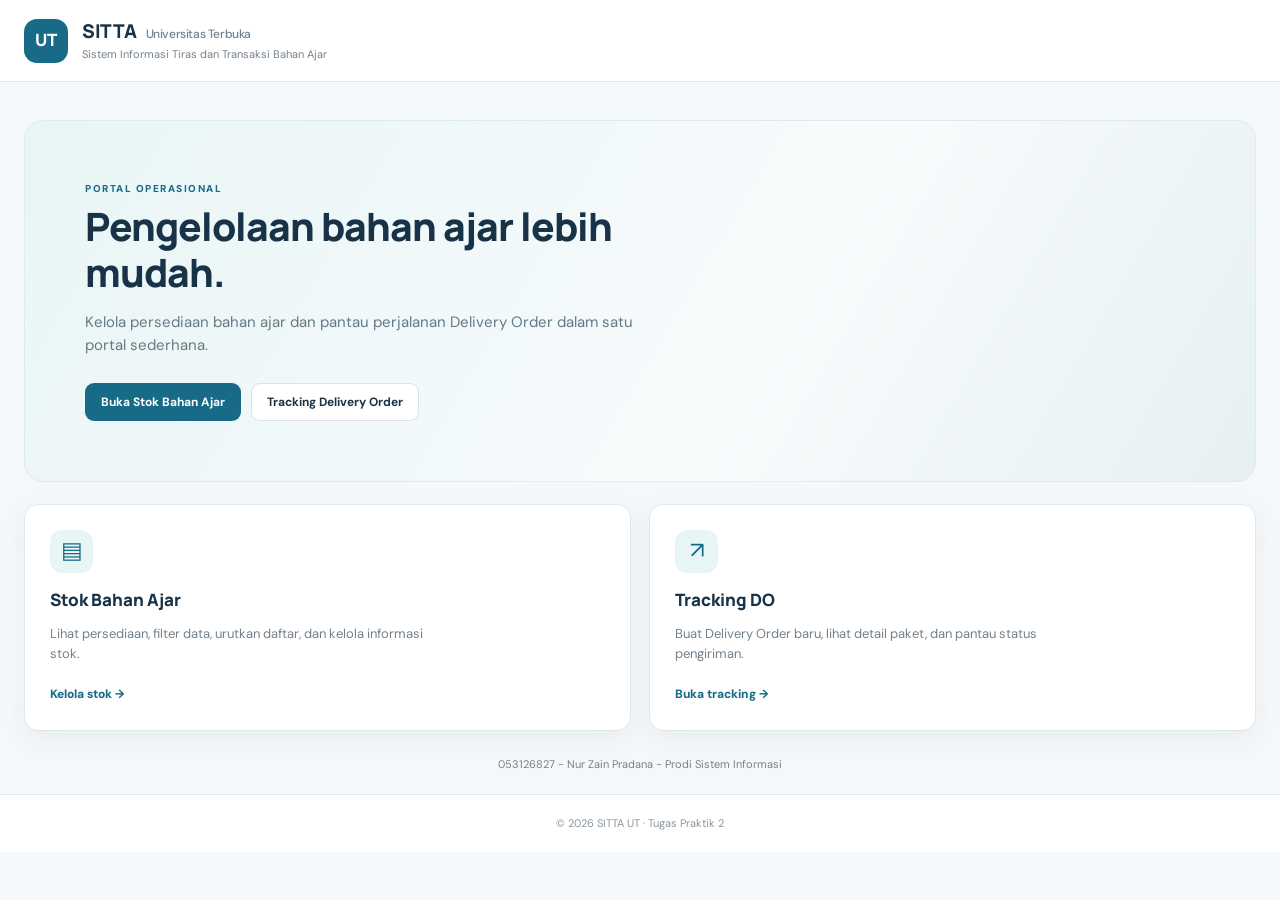
<file: index.html>
<!DOCTYPE html>
<html lang="id">
<head>
  <meta charset="UTF-8">
  <meta name="viewport" content="width=device-width, initial-scale=1">
  <title>SITTA UT - Beranda</title>
  <link rel="stylesheet" href="css/style.css">
</head>
<body>
  <header class="site-header">
    <div class="brand-mark">UT</div>
    <div><h1>SITTA <span>Universitas Terbuka</span></h1><p>Sistem Informasi Tiras dan Transaksi Bahan Ajar</p></div>
  </header>
  <main class="container">
    <section class="hero">
      <p class="eyebrow">PORTAL OPERASIONAL</p>
      <h2>Pengelolaan bahan ajar lebih mudah.</h2>
      <p>Kelola persediaan bahan ajar dan pantau perjalanan Delivery Order dalam satu portal sederhana.</p>
      <div class="hero-actions">
        <a class="button primary" href="stok.html">Buka Stok Bahan Ajar</a>
        <a class="button secondary" href="tracking.html">Tracking Delivery Order</a>
      </div>
    </section>
    <section class="feature-grid">
      <a class="feature-card" href="stok.html"><div class="feature-icon">▤</div><h3>Stok Bahan Ajar</h3><p>Lihat persediaan, filter data, urutkan daftar, dan kelola informasi stok.</p><span class="card-link">Kelola stok →</span></a>
      <a class="feature-card" href="tracking.html"><div class="feature-icon">↗</div><h3>Tracking DO</h3><p>Buat Delivery Order baru, lihat detail paket, dan pantau status pengiriman.</p><span class="card-link">Buka tracking →</span></a>
    </section>
    <p class="note">053126827 - Nur Zain Pradana - Prodi Sistem Informasi</p><br>
  </main>
  <footer>© 2026 SITTA UT · Tugas Praktik 2</footer>
</body>
</html>
</file>
<file: css/style.css>
@import url("https://fonts.googleapis.com/css2?family=DM+Sans:wght@400;500;600;700&family=Manrope:wght@500;600;700;800&display=swap");
:root {
  --navy: #183247;
  --blue: #176b87;
  --blue-dark: #10556d;
  --teal: #e8f5f6;
  --ink: #243746;
  --muted: #72818d;
  --line: #e1e8ec;
  --bg: #f5f8fa;
  --white: #fff;
  --green: #16845b;
  --green-bg: #e8f7ef;
  --orange: #b66b13;
  --orange-bg: #fff4df;
  --red: #c43c45;
  --red-bg: #fff0f0;
  --shadow: 0 8px 26px rgba(27, 57, 75, 0.055);
}
* {
  box-sizing: border-box;
}
body {
  margin: 0;
  background: var(--bg);
  color: var(--ink);
  font-family: "DM Sans", Arial, sans-serif;
  font-size: 14px;
  line-height: 1.55;
}
a {
  color: inherit;
  text-decoration: none;
}
.site-header {
  min-height: 82px;
  background: var(--white);
  border-bottom: 1px solid var(--line);
  display: flex;
  align-items: center;
  gap: 14px;
  padding: 15px max(calc((100% - 1240px) / 2), 24px);
  position: relative;
}
.brand-mark {
  width: 44px;
  height: 44px;
  border-radius: 13px;
  background: var(--blue);
  color: white;
  display: grid;
  place-items: center;
  font-family: Manrope, sans-serif;
  font-weight: 800;
  font-size: 17px;
  flex-shrink: 0;
}
.site-header h1 {
  font:
    800 19px Manrope,
    sans-serif;
  margin: 0;
  color: var(--navy);
  letter-spacing: -0.4px;
}
.site-header h1 span {
  font:
    500 12px "DM Sans",
    sans-serif;
  color: var(--muted);
  margin-left: 5px;
}
.site-header p {
  margin: 2px 0 0;
  color: var(--muted);
  font-size: 11px;
}
.top-nav {
  margin-left: auto;
  display: flex;
  gap: 6px;
}
.top-nav a {
  padding: 9px 13px;
  border-radius: 9px;
  color: #647682;
  font-size: 12px;
  font-weight: 700;
}
.top-nav a.active,
.top-nav a:hover {
  background: var(--teal);
  color: var(--blue-dark);
}
.container {
  width: min(1240px, calc(100% - 48px));
  margin: 0 auto;
}
.page-container {
  padding: 34px 0 54px;
}
.page-heading {
  display: flex;
  align-items: center;
  justify-content: space-between;
  gap: 20px;
  margin-bottom: 25px;
}
.page-heading h2,
.hero h2 {
  font:
    800 30px/1.2 Manrope,
    sans-serif;
  color: var(--navy);
  letter-spacing: -1px;
  margin: 4px 0 8px;
}
.page-heading p {
  margin: 0;
}
.eyebrow {
  color: var(--blue);
  font-weight: 800;
  letter-spacing: 1.5px;
  font-size: 10px;
  margin: 0 0 6px !important;
}
.muted {
  color: var(--muted);
}
.button {
  border: 1px solid transparent;
  border-radius: 9px;
  padding: 10px 15px;
  display: inline-flex;
  align-items: center;
  justify-content: center;
  gap: 7px;
  font:
    700 12px "DM Sans",
    sans-serif;
  cursor: pointer;
  transition: 0.15s;
}
.button.primary {
  background: var(--blue);
  color: white;
}
.button.primary:hover {
  background: var(--blue-dark);
  transform: translateY(-1px);
}
.button.secondary {
  background: white;
  border-color: #d9e3e8;
  color: var(--navy);
}
.button.secondary:hover {
  border-color: var(--blue);
  color: var(--blue);
}
.button.small {
  padding: 6px 10px;
  font-size: 11px;
}
.text-button {
  background: transparent;
  color: var(--blue);
  padding: 6px 8px;
}
.stats-grid {
  display: grid;
  grid-template-columns: repeat(4, minmax(0, 1fr));
  gap: 15px;
  margin-bottom: 22px;
}
.stat-card {
  background: white;
  border: 1px solid var(--line);
  border-radius: 13px;
  padding: 19px 20px;
  box-shadow: var(--shadow);
}
.stat-card span,
.stat-card small {
  display: block;
  color: var(--muted);
  font-size: 12px;
}
.stat-card strong {
  display: block;
  font:
    800 27px Manrope,
    sans-serif;
  color: var(--navy);
  margin: 5px 0 2px;
}
.stat-card small {
  font-size: 11px;
}
.green-text {
  color: var(--green) !important;
}
.orange-text {
  color: var(--orange) !important;
}
.red-text {
  color: var(--red) !important;
}
.panel {
  background: white;
  border: 1px solid var(--line);
  border-radius: 14px;
  padding: 23px;
  margin-bottom: 22px;
  box-shadow: var(--shadow);
  min-width: 0;
}
.section-heading {
  display: flex;
  align-items: center;
  justify-content: space-between;
  gap: 15px;
  margin-bottom: 19px;
}
.section-heading h3 {
  font:
    800 17px Manrope,
    sans-serif;
  margin: 0;
  color: var(--navy);
}
.section-heading p {
  margin: 4px 0 0;
  font-size: 12px;
}
.result-count {
  white-space: nowrap;
  border: 1px solid var(--line);
  border-radius: 7px;
  padding: 6px 9px;
  color: var(--muted);
  font-size: 11px;
}
.filter-grid,
.form-grid {
  display: grid;
  grid-template-columns: repeat(3, minmax(0, 1fr));
  gap: 16px;
}
.filter-grid label,
.form-grid label {
  display: flex;
  flex-direction: column;
  gap: 7px;
  font-weight: 700;
  font-size: 12px;
  color: #425765;
}
.filter-grid select,
.form-grid input,
.form-grid select,
.form-grid textarea {
  width: 100%;
  min-width: 0;
  background: #fff;
  border: 1px solid #dbe4e8;
  border-radius: 8px;
  padding: 10px 11px;
  font:
    400 12px "DM Sans",
    sans-serif;
  color: var(--ink);
  outline: none;
}
.filter-grid select:focus,
.form-grid input:focus,
.form-grid select:focus,
.form-grid textarea:focus {
  border-color: #55a3b7;
  box-shadow: 0 0 0 3px rgba(23, 107, 135, 0.09);
}
.filter-grid select:disabled {
  background: #f3f6f7;
  color: #a0abb2;
}
.disabled-label {
  color: #9ba7ad !important;
}
.filter-options {
  display: flex;
  align-items: center;
  flex-wrap: wrap;
  gap: 18px;
  margin: 18px 0;
  padding: 14px 0;
  border-top: 1px solid #edf1f3;
  border-bottom: 1px solid #edf1f3;
}
.check-label {
  display: flex;
  align-items: center;
  gap: 8px;
  font-size: 12px;
  color: #536571;
}
.check-label input {
  accent-color: var(--blue);
  width: 15px;
  height: 15px;
}
.table-wrap {
  width: 100%;
  overflow-x: auto;
}
table {
  border-collapse: collapse;
  width: 100%;
  font-size: 12px;
  white-space: normal;
}
thead th {
  text-align: left;
  background: #f6f9fa;
  color: #73838d;
  text-transform: uppercase;
  letter-spacing: 0.45px;
  font-size: 10px;
  font-weight: 800;
  padding: 12px 11px;
  border-bottom: 1px solid var(--line);
  white-space: nowrap;
}
tbody td {
  padding: 14px 11px;
  border-bottom: 1px solid #edf1f3;
  vertical-align: middle;
}
tbody tr:last-child td {
  border-bottom: 0;
}
tbody tr:hover {
  background: #fbfdfe;
}
td strong {
  color: var(--navy);
}
.cell-subtitle {
  display: block;
  color: var(--muted);
  font-size: 11px;
  margin-top: 3px;
  min-width: 130px;
}
.category-pill {
  display: inline-block;
  padding: 4px 7px;
  background: #eff5f7;
  border-radius: 5px;
  color: #536c7a;
  font-size: 10px;
  white-space: nowrap;
}
.status {
  display: inline-flex;
  align-items: center;
  gap: 5px;
  border-radius: 6px;
  padding: 5px 8px;
  font-size: 10px;
  font-weight: 800;
  white-space: nowrap;
}
.status-safe {
  background: var(--green-bg);
  color: var(--green);
}
.status-warning {
  background: var(--orange-bg);
  color: var(--orange);
}
.status-danger {
  background: var(--red-bg);
  color: var(--red);
}
.empty-state {
  text-align: center;
  color: var(--muted);
  padding: 35px !important;
}
.form-panel {
  border-top: 3px solid var(--blue);
}
.form-grid {
  grid-template-columns: repeat(2, minmax(0, 1fr));
  margin-bottom: 18px;
}
.form-grid label small {
  font-weight: 400;
  color: var(--muted);
  font-size: 10px;
}
.full-width {
  grid-column: 1/-1;
}
.form-grid textarea {
  resize: vertical;
}
.form-actions {
  display: flex;
  justify-content: flex-end;
  gap: 9px;
  margin-top: 17px;
}
.form-error {
  background: var(--red-bg);
  color: var(--red);
  padding: 10px 12px;
  border-radius: 7px;
  font-size: 12px;
}
.icon-button {
  border: 0;
  background: #f1f5f6;
  border-radius: 8px;
  width: 32px;
  height: 32px;
  font-size: 20px;
  color: var(--muted);
  cursor: pointer;
}
.toast {
  position: fixed;
  right: 24px;
  bottom: 24px;
  z-index: 5;
  max-width: calc(100% - 48px);
  background: #173f37;
  color: white;
  padding: 13px 16px;
  border-radius: 10px;
  box-shadow: 0 10px 35px #18324730;
  font-size: 12px;
}
.toast button {
  border: 0;
  background: transparent;
  color: white;
  margin-left: 12px;
  cursor: pointer;
}
.hero {
  margin-top: 38px;
  padding: 60px;
  background: linear-gradient(120deg, #e9f5f6 0%, #f7fbfc 62%, #e6f0f3 100%);
  border: 1px solid #dcebed;
  border-radius: 20px;
  overflow: hidden;
}
.hero h2 {
  font-size: 39px;
  max-width: 600px;
}
.hero > p:not(.eyebrow) {
  color: #647984;
  max-width: 560px;
  font-size: 15px;
}
.hero-actions {
  display: flex;
  gap: 10px;
  flex-wrap: wrap;
  margin-top: 25px;
}
.feature-grid {
  display: grid;
  grid-template-columns: repeat(2, minmax(0, 1fr));
  gap: 18px;
  margin-top: 22px;
}
.feature-card {
  background: white;
  border: 1px solid var(--line);
  border-radius: 14px;
  padding: 25px;
  box-shadow: var(--shadow);
  transition: 0.2s;
}
.feature-card:hover {
  transform: translateY(-3px);
  border-color: #b6d4dc;
}
.feature-icon {
  width: 43px;
  height: 43px;
  border-radius: 12px;
  display: grid;
  place-items: center;
  background: var(--teal);
  color: var(--blue);
  font-size: 23px;
}
.feature-card h3 {
  font:
    800 17px Manrope,
    sans-serif;
  color: var(--navy);
  margin: 15px 0 7px;
}
.feature-card p {
  color: var(--muted);
  font-size: 13px;
  max-width: 400px;
}
.card-link {
  display: inline-block;
  color: var(--blue);
  font-weight: 800;
  font-size: 12px;
  margin-top: 8px;
}
.note {
  font-size: 11px;
  color: var(--muted);
  text-align: center;
  margin: 25px 0 0;
}
.detail-grid {
  display: grid;
  grid-template-columns: repeat(4, minmax(0, 1fr));
  gap: 14px;
  background: #f7fafb;
  border: 1px solid #eaf0f2;
  padding: 17px;
  border-radius: 10px;
}
.detail-grid div span,
.detail-grid div strong {
  display: block;
}
.detail-grid div span {
  color: var(--muted);
  font-size: 11px;
  margin-bottom: 5px;
}
.detail-grid div strong {
  color: var(--navy);
  font-size: 12px;
}
.package-detail {
  background: #f5fafb;
  border: 1px solid #dfecef;
  border-radius: 10px;
  padding: 16px;
  display: grid;
  grid-template-columns: 1fr 1.5fr 1fr;
  gap: 15px;
}
.package-detail span,
.package-detail strong {
  display: block;
}
.package-detail span {
  font-size: 11px;
  margin-bottom: 5px;
}
.package-detail strong {
  color: var(--navy);
}
.package-detail ul {
  padding-left: 17px;
  margin: 0;
  font-size: 12px;
}
.price-large {
  font:
    800 18px Manrope,
    sans-serif !important;
  color: var(--blue) !important;
}
.readonly-field {
  background: #f1f5f7 !important;
  color: #71818c !important;
  font-weight: 800 !important;
}
.tracking-stats {
  grid-template-columns: repeat(3, minmax(0, 1fr));
}
.tracking-stats .stat-card strong {
  font-size: 23px;
}
.package-list {
  font-size: 12px;
  color: #506573;
  padding-left: 20px;
}
.panel h4 {
  font:
    800 13px Manrope,
    sans-serif;
  color: var(--navy);
  margin: 24px 0 10px;
}
.timeline {
  list-style: none;
  margin: 0;
  padding: 3px 0 0 4px;
}
.timeline li {
  display: flex;
  gap: 13px;
  position: relative;
  padding: 0 0 20px 18px;
}
.timeline li:not(:last-child):before {
  content: "";
  position: absolute;
  left: 4px;
  top: 12px;
  bottom: 0;
  width: 1px;
  background: #d9e5e8;
}
.timeline-dot {
  position: absolute;
  left: 0;
  top: 4px;
  width: 9px;
  height: 9px;
  border-radius: 50%;
  background: var(--blue);
  box-shadow: 0 0 0 4px #e8f5f6;
}
.timeline li strong,
.timeline li small {
  display: block;
}
.timeline li strong {
  font-size: 12px;
}
.timeline li small {
  font-size: 11px;
  color: var(--muted);
  margin-top: 3px;
}
footer {
  border-top: 1px solid var(--line);
  background: white;
  color: #8997a0;
  text-align: center;
  font-size: 11px;
  padding: 20px;
}
@media (max-width: 850px) {
  .site-header {
    padding: 14px 24px;
    flex-wrap: wrap;
  }
  .top-nav {
    width: 100%;
    margin: 3px 0 0 58px;
  }
  .container {
    width: calc(100% - 32px);
  }
  .stats-grid {
    grid-template-columns: repeat(2, minmax(0, 1fr));
  }
  .filter-grid {
    grid-template-columns: repeat(2, minmax(0, 1fr));
  }
  .detail-grid {
    grid-template-columns: repeat(2, minmax(0, 1fr));
  }
  .package-detail {
    grid-template-columns: 1fr 1fr;
  }
  .package-detail > div:last-child {
    grid-column: 1/-1;
  }
}
@media (max-width: 560px) {
  .site-header {
    padding: 13px 16px;
  }
  .site-header h1 {
    font-size: 16px;
  }
  .site-header h1 span {
    display: block;
    margin: 0;
  }
  .top-nav {
    margin-left: 0;
  }
  .container {
    width: calc(100% - 24px);
  }
  .page-container {
    padding-top: 24px;
  }
  .page-heading {
    align-items: flex-start;
    flex-direction: column;
  }
  .page-heading h2 {
    font-size: 25px;
  }
  .stats-grid,
  .tracking-stats {
    grid-template-columns: repeat(2, minmax(0, 1fr));
    gap: 9px;
  }
  .stat-card {
    padding: 14px;
  }
  .stat-card strong {
    font-size: 23px;
  }
  .panel {
    padding: 15px;
  }
  .filter-grid,
  .form-grid {
    grid-template-columns: 1fr;
  }
  .full-width {
    grid-column: auto;
  }
  .hero {
    margin-top: 20px;
    padding: 30px 22px;
  }
  .hero h2 {
    font-size: 30px;
  }
  .feature-grid {
    grid-template-columns: 1fr;
  }
  .section-heading {
    align-items: flex-start;
  }
  .result-count {
    font-size: 10px;
  }
  .detail-grid {
    grid-template-columns: 1fr 1fr;
  }
  .package-detail {
    grid-template-columns: 1fr;
  }
  .package-detail > div:last-child {
    grid-column: auto;
  }
  .filter-options {
    align-items: flex-start;
    flex-direction: column;
    gap: 10px;
  }
}
</file>
